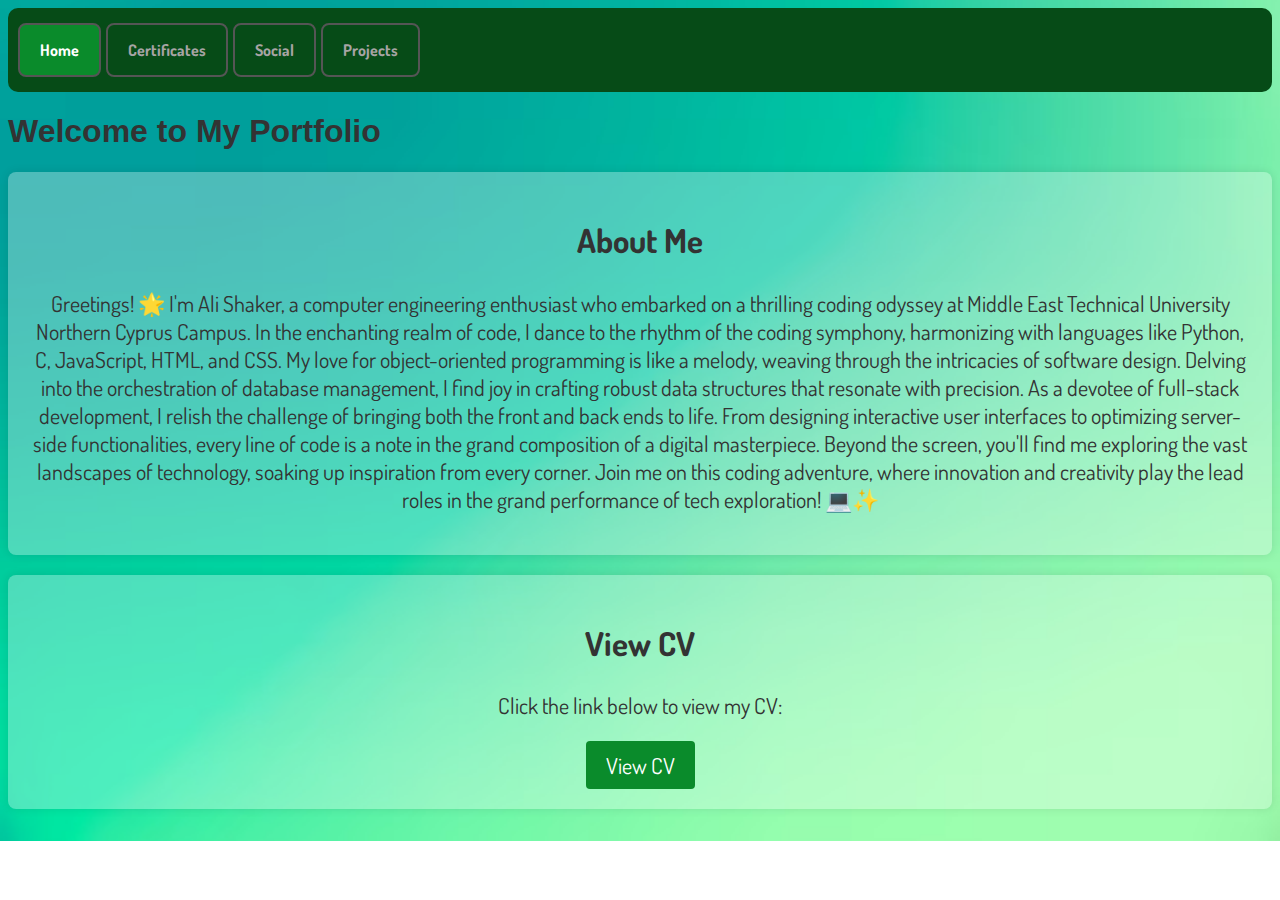
<file: index.html>
<!-- index.html -->
<!DOCTYPE html>
<html lang="en">
  <head>
    <!-- Google tag (gtag.js) -->
    <script
      async
      src="https://www.googletagmanager.com/gtag/js?id=G-HZFW9TX801"
    ></script>
    <script>
      window.dataLayer = window.dataLayer || [];
      function gtag() {
        dataLayer.push(arguments);
      }
      gtag("js", new Date());

      gtag("config", "G-HZFW9TX801");
    </script>
    <meta charset="UTF-8" />
    <meta name="viewport" content="width=device-width, initial-scale=1.0" />
    <link rel="stylesheet" href="style.css" />
    <link
      rel="stylesheet"
      href="https://fonts.googleapis.com/css?family=Dosis"
    />
    <title>My Portfolio</title>
  </head>

  <!-- Move the navigation menu to the top of the page -->
  <header>
    <!-- Update navigation in index.html -->
    <nav>
      <ul>
        <li class="home"><a href="index.html">Home</a></li>
        <li class="certificates">
          <a href="certificates.html">Certificates</a>
        </li>
        <li class="social"><a href="social.html">Social</a></li>
        <li class="projects"><a href="projects.html">Projects</a></li>
        <!-- Add more links for other pages -->
      </ul>
    </nav>
  </header>

  <body>
    <h1>Welcome to My Portfolio</h1>
    <p></p>
    <!-- Add this script at the end of the body in both HTML files -->
    <script>
      // Get the current page URL
      const currentPage = window.location.pathname.split("/").pop();

      // Add the "active" class to the corresponding link
      document.querySelectorAll("nav a").forEach((link) => {
        const linkPage = link.getAttribute("href").split("/").pop();
        if (linkPage === currentPage) {
          link.classList.add("active");
        }
      });
    </script>

    <script>
      window.watsonAssistantChatOptions = {
        integrationID: "2534e73d-f34b-4ccc-9ff3-aef1c00298cf", // The ID of this integration.
        region: "eu-de", // The region your integration is hosted in.
        serviceInstanceID: "ef9dfe82-35f3-4cc1-a8a8-0882f47bd4e3", // The ID of your service instance.
        onLoad: async (instance) => {
          await instance.render();
        },
      };
      setTimeout(function () {
        const t = document.createElement("script");
        t.src =
          "https://web-chat.global.assistant.watson.appdomain.cloud/versions/" +
          (window.watsonAssistantChatOptions.clientVersion || "latest") +
          "/WatsonAssistantChatEntry.js";
        document.head.appendChild(t);
      });
    </script>
  </body>
  <!-- Adding an "About Me" section -->
  <section id="cv">
    <h2>About Me</h2>
    <p>
      Greetings! 🌟 I'm Ali Shaker, a computer engineering enthusiast who
      embarked on a thrilling coding odyssey at Middle East Technical University
      Northern Cyprus Campus. In the enchanting realm of code, I dance to the
      rhythm of the coding symphony, harmonizing with languages like Python, C,
      JavaScript, HTML, and CSS. My love for object-oriented programming is like
      a melody, weaving through the intricacies of software design. Delving into
      the orchestration of database management, I find joy in crafting robust
      data structures that resonate with precision. As a devotee of full-stack
      development, I relish the challenge of bringing both the front and back
      ends to life. From designing interactive user interfaces to optimizing
      server-side functionalities, every line of code is a note in the grand
      composition of a digital masterpiece. Beyond the screen, you'll find me
      exploring the vast landscapes of technology, soaking up inspiration from
      every corner. Join me on this coding adventure, where innovation and
      creativity play the lead roles in the grand performance of tech
      exploration! 💻✨
    </p>
  </section>

  <!-- Updated: Link to view CV -->
  <section id="cv">
    <h2>View CV</h2>
    <p>Click the link below to view my CV:</p>
    <a href="Ali Shaker-CV.pdf" target="_blank">View CV</a>
  </section>
</html>
</file>
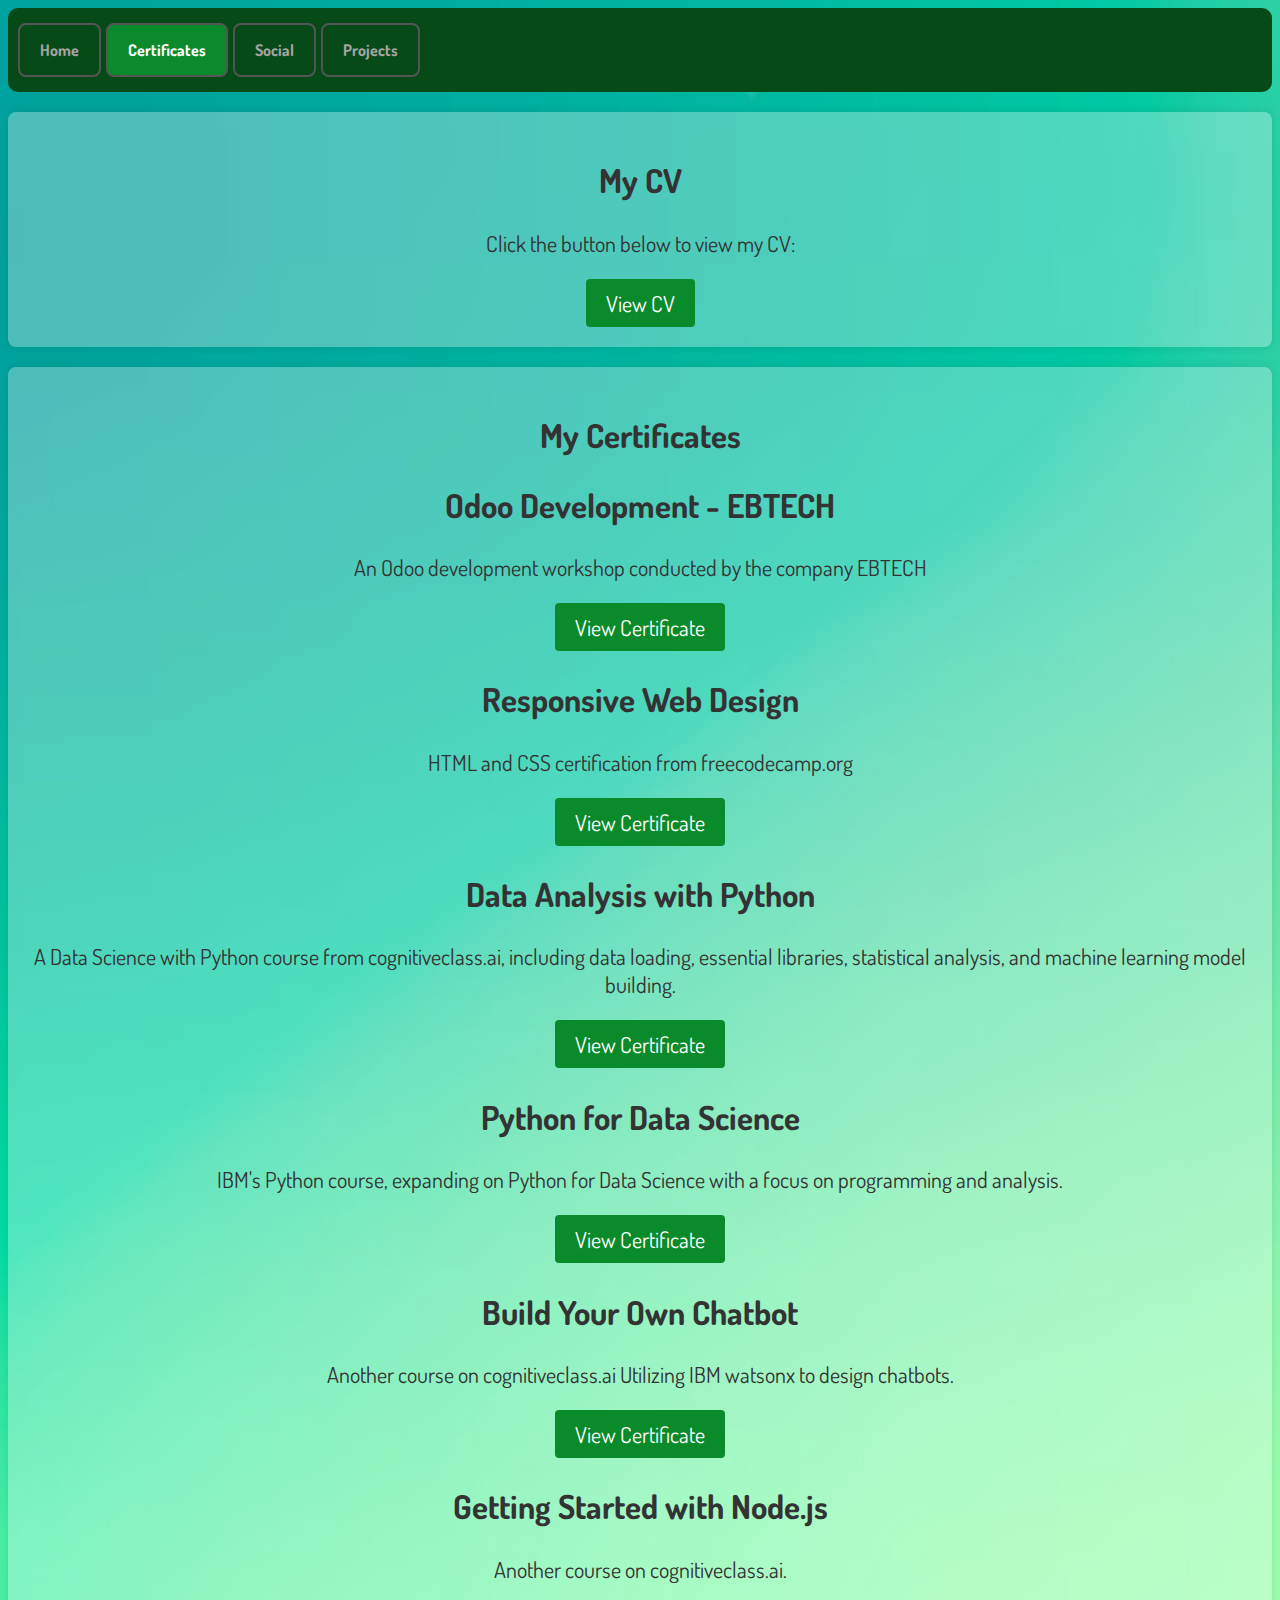
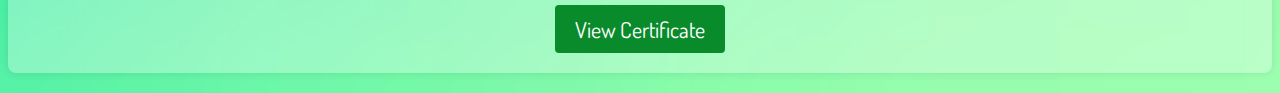
<file: certificates.html>
<!-- certificates.html -->
<!DOCTYPE html>
<html lang="en">
  <head>
    <!-- Google tag (gtag.js) -->
    <script
      async
      src="https://www.googletagmanager.com/gtag/js?id=G-HZFW9TX801"
    ></script>
    <script>
      window.dataLayer = window.dataLayer || [];
      function gtag() {
        dataLayer.push(arguments);
      }
      gtag("js", new Date());

      gtag("config", "G-HZFW9TX801");
    </script>
    <meta charset="UTF-8" />
    <meta name="viewport" content="width=device-width, initial-scale=1.0" />
    <link rel="stylesheet" href="style.css" />
    <link
      rel="stylesheet"
      href="https://fonts.googleapis.com/css?family=Dosis"
    />
    <title>Certificates</title>
  </head>
  <body>
    <header>
      <!-- Update navigation in certificates.html -->
      <nav>
        <ul>
          <li class="home"><a href="index.html">Home</a></li>
          <li class="certificates">
            <a href="certificates.html">Certificates</a>
          </li>
          <li class="social"><a href="social.html">Social</a></li>
          <li class="projects"><a href="projects.html">Projects</a></li>
          <!-- Add more links for other pages -->
        </ul>
      </nav>
    </header>
    <main>
      <!-- Updated: Link to view CV -->
      <section id="cv">
        <h2>My CV</h2>
        <p>Click the button below to view my CV:</p>
        <a href="Ali Shaker-CV.pdf" target="_blank">View CV</a>
      </section>
      <section id="cv">
        <h2>My Certificates</h2>
        <!-- Add content related to your certificates -->
        <h2>Odoo Development - EBTECH</h2>
        <p>
          An Odoo development workshop conducted by the company EBTECH
        </p>
        <a
          href="./Odoo Developer - EBTECH.jpg"
          target="_blank"
          >View Certificate</a
        >
        <h2>Responsive Web Design</h2>
        <p>
          HTML and CSS certification from freecodecamp.org
        </p>
        <a
          href="https://www.freecodecamp.org/certification/AliShaker/responsive-web-design"
          target="_blank"
          >View Certificate</a
        >
        <h2>Data Analysis with Python</h2>
        <p>
          A Data Science with Python course from cognitiveclass.ai, including data loading, essential libraries, statistical analysis, and machine learning model building.
        </p>
        <a
          href="https://courses.cognitiveclass.ai/certificates/4caf49e453d44adfb1b9bb9d89209383"
          target="_blank"
          >View Certificate</a
        >
        <h2>Python for Data Science</h2>
        <p>
          IBM's Python course, expanding on Python for Data Science with a focus on programming and analysis.
        </p>
        <a
          href="https://courses.cognitiveclass.ai/certificates/8a7b9c3e1a74415fb20c3d6d351478ae"
          target="_blank"
          >View Certificate</a
        >

        <h2>Build Your Own Chatbot</h2>
        <p>
          Another course on cognitiveclass.ai Utilizing IBM watsonx to design
          chatbots.
        </p>
        <a
          href="https://courses.cognitiveclass.ai/certificates/f07a9f8598614a8c8de27128f9982235"
          target="_blank"
          >View Certificate</a
        >

        <h2>Getting Started with Node.js</h2>
        <p>Another course on cognitiveclass.ai.</p>
        <a
          href="https://courses.cognitiveclass.ai/certificates/76801199ffbb495bb35141c6d1062aa9"
          target="_blank"
          >View Certificate</a
        >
      </section>
    </main>
    <footer>
      <!-- Your footer content goes here -->
    </footer>
    <!-- Add this script at the end of the body in both HTML files -->
    <script>
      // Get the current page URL
      const currentPage = window.location.pathname.split("/").pop();

      // Add the "active" class to the corresponding link
      document.querySelectorAll("nav a").forEach((link) => {
        const linkPage = link.getAttribute("href").split("/").pop();
        if (linkPage === currentPage) {
          link.classList.add("active");
        }
      });
    </script>

    <script>
      window.watsonAssistantChatOptions = {
        integrationID: "2534e73d-f34b-4ccc-9ff3-aef1c00298cf", // The ID of this integration.
        region: "eu-de", // The region your integration is hosted in.
        serviceInstanceID: "ef9dfe82-35f3-4cc1-a8a8-0882f47bd4e3", // The ID of your service instance.
        onLoad: async (instance) => {
          await instance.render();
        },
      };
      setTimeout(function () {
        const t = document.createElement("script");
        t.src =
          "https://web-chat.global.assistant.watson.appdomain.cloud/versions/" +
          (window.watsonAssistantChatOptions.clientVersion || "latest") +
          "/WatsonAssistantChatEntry.js";
        document.head.appendChild(t);
      });
    </script>
  </body>
</html>
</file>
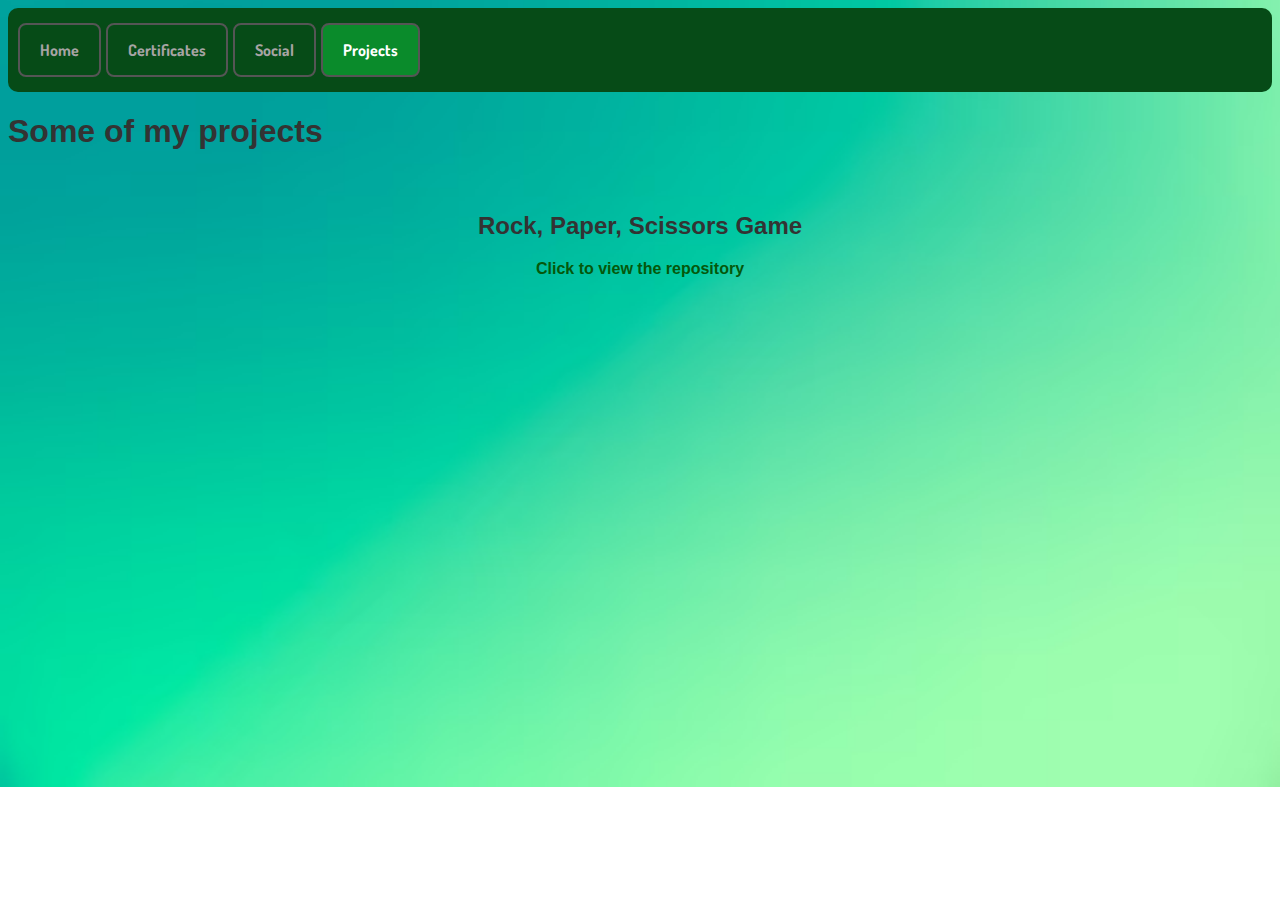
<file: projects.html>
<!-- social.html -->
<!DOCTYPE html>
<html lang="en">
  <head>
    <!-- Google tag (gtag.js) -->
    <script
      async
      src="https://www.googletagmanager.com/gtag/js?id=G-HZFW9TX801"
    ></script>
    <script>
      window.dataLayer = window.dataLayer || [];
      function gtag() {
        dataLayer.push(arguments);
      }
      gtag("js", new Date());

      gtag("config", "G-HZFW9TX801");
    </script>
    <meta charset="UTF-8" />
    <meta name="viewport" content="width=device-width, initial-scale=1.0" />
    <link rel="stylesheet" href="style.css" />
    <link
      rel="stylesheet"
      href="https://fonts.googleapis.com/css?family=Dosis"
    />
    <title>Projects</title>
  </head>
  <body>
    <header>
      <nav>
        <ul>
          <li class="home"><a href="index.html">Home</a></li>
          <li class="certificates">
            <a href="certificates.html">Certificates</a>
          </li>
          <li class="social"><a href="social.html">Social</a></li>
          <li class="projects"><a href="projects.html">Projects</a></li>
          <!-- Add more links for other pages -->
        </ul>
      </nav>
    </header>
    <main>
      <section>
        <h1>Some of my projects</h1>
      </section>
      <div class="project-container">
        <h2>Rock, Paper, Scissors Game</h2>
        <p>
          <a
            href="https://github.com/your-username/rock-paper-scissors-game"
            target="_blank"
            >Click to view the repository</a
          >
        </p>
        <div class="game-container">
          <!-- Include the Rock, Paper, Scissors game here -->
          <iframe
            src="https://villiger9.github.io/rock-paper-scissors-game/"
            width="300"
            height="300"
            frameborder="0"
          ></iframe>
        </div>
      </div>
    </main>
    <footer>
      <!-- Your footer content goes here -->
    </footer>
    <!-- Add this script at the end of the body in HTML files -->
    <script>
      // Get the current page URL
      const currentPage = window.location.pathname.split("/").pop();

      // Add the "active" class to the corresponding link
      document.querySelectorAll("nav a").forEach((link) => {
        const linkPage = link.getAttribute("href").split("/").pop();
        if (linkPage === currentPage) {
          link.classList.add("active");
        }
      });
    </script>
    <script>
      window.watsonAssistantChatOptions = {
        integrationID: "2534e73d-f34b-4ccc-9ff3-aef1c00298cf", // The ID of this integration.
        region: "eu-de", // The region your integration is hosted in.
        serviceInstanceID: "ef9dfe82-35f3-4cc1-a8a8-0882f47bd4e3", // The ID of your service instance.
        onLoad: async (instance) => {
          await instance.render();
        },
      };
      setTimeout(function () {
        const t = document.createElement("script");
        t.src =
          "https://web-chat.global.assistant.watson.appdomain.cloud/versions/" +
          (window.watsonAssistantChatOptions.clientVersion || "latest") +
          "/WatsonAssistantChatEntry.js";
        document.head.appendChild(t);
      });
    </script>
  </body>
</html>
</file>
<file: style.css>
/* style.css */

/* Base styles for the body */
body {
  /* Set background properties */
  background-image: url('tmpimg.png'); /* path to background image */
  background-size: cover; /* Cover the entire viewport */
  background-position: center; /* Center the background image */
  background-repeat: no-repeat; /* Do not repeat the background image */

  /* Set text properties */
  font-family: 'Arial', sans-serif; /* Set a default font family */
  color: #333; /* Set a default text color */
}

/* Header styles */
header {
  /* Add a border radius and style the header */
  border-radius: 10px;
  font-family: "Dosis", sans-serif;
  background-color: #064b17; /* Dark green background */
  padding: 10px 0; /* Add padding to the top and bottom */
  text-align: center; /* Center the text within the header */
}

/* Navigation styles */
nav {
  margin-top: 5px;
  margin-bottom: 5px;
  margin-left: 10px;
  overflow-x: auto; /* Enable horizontal scrolling if needed */
}

nav ul {
  /* Style the navigation list */
  list-style-type: none;
  margin: 0;
  padding: 0;
  display: flex;
  flex-wrap: nowrap; /* Ensure items stay in a single line */
  overflow-x: auto; /* Enable horizontal scrolling if needed */
}

nav li {
  margin-right: 5px;
}

nav a {
  /* Style the navigation links */
  text-decoration: none;
  color: #a7a4a4; /* Set a default link color */
  font-weight: bold;
  font-size: 16px;
  display: inline-block;
  padding: 15px 20px;
  border: 2px solid #555555; /* Set a default border color */
  border-radius: 8px;
  transition: background-color 0.3s ease, color 0.3s ease; /* Smooth transition effect */
}

/* Highlight active link */
nav a.active,
nav a:hover {
  background-color: #0a8b2b; /* Dark green background on hover or when active */
  color: #fff; /* White text on hover or when active */
}

/* Social links styles */
.social-links {
  /* Style the social links container */
  list-style-type: none;
  margin: 0;
  padding: 0;
  display: flex;
  flex-direction: column; /* Change from "row" to "column" */
  align-items: center; /* Align items at the center horizontally */
}

.social-links li {
  margin-right: 20px;
}

.social-box {
  /* Style the social link boxes */
  display: flex;
  align-items: center;
  justify-content: center;
  width: 120px;
  height: 120px;
  border: 2px solid #555;
  border-radius: 8px;
  overflow: hidden;
  transition: background-color 0.3s ease; /* Smooth transition effect */
  margin-bottom: 20px; /* Add margin between each box */
}

.social-box img {
  width: 80%; /* Adjust the size of the logo */
}

/* Github link styles */
.github {
  background-color: #ffffff; /* White background for GitHub link */
}

/* LinkedIn link styles */
.linkedin {
  background-color: #0077b5; /* LinkedIn blue background */
}

/* Email link styles */
.email {
  background-color: #ffffff; /* White background for email link */
}

/* Additional styles for other social links can be added as needed */

/* "About Me" section styles */
#about {
  font-family: "Dosis", sans-serif;
  font-size: 22px;
  background-color: #fff; /* White background for the section */
  padding: 20px;
  margin: 20px 0;
  border-radius: 8px;
  box-shadow: 0 0 10px rgba(0, 0, 0, 0.1); /* Add a subtle shadow effect */
}

/* Responsive design for smaller screens */
@media (max-width: 768px) {
  body {
    font-size: 16px;
  }

  nav {
    overflow-x: auto;
  }

  nav ul {
    flex-wrap: wrap; /* Allow items to wrap onto multiple lines */
  }
}

/* "Download CV" section styles */
#cv {
  font-family: "Dosis", sans-serif;
  font-size: 22px;
  background-color: rgba(255, 255, 255, 0.3); /* Semi-transparent white background */
  padding: 20px;
  margin: 20px 0;
  border-radius: 8px;
  box-shadow: 0 0 10px rgba(0, 0, 0, 0.1); /* Add a subtle shadow effect */
  text-align: center; /* Center the text within the section */
}

#cv a {
  /* Style the "Download CV" button */
  display: inline-block;
  padding: 10px 20px;
  background-color: #0a8b2b; /* Dark green background for the button */
  color: #fff; /* White text for the button */
  text-decoration: none;
  border-radius: 4px;
  transition: background-color 0.3s ease; /* Smooth transition effect */
}

#cv a:hover {
  background-color: #095a1d; /* Darker green background on hover */
}

/* Project container styles */
.project-container {
  margin-top: 20px;
  padding: 20px;
  border: none; /* Remove the border */
  border-radius: 10px;
  text-align: center; /* Center the content within the project container */
}

/* Game container styles */
.game-container {
  margin-top: 20px;
  width: 400px; /* Adjust the width as needed */
  height: 400px; /* Adjust the height as needed */
  display: flex;
  align-items: center;
  justify-content: center;
  margin: auto; /* Add margin: auto to center the container horizontally */
}

.project-container a {
  color: #05580b; /* Set the link color */
  text-decoration: none; /* Remove underline */
  font-weight: bold; /* Make the link text bold */
}

.project-container a:hover {
  color: #033a07; /* Darker link color on hover */
}
</file>
